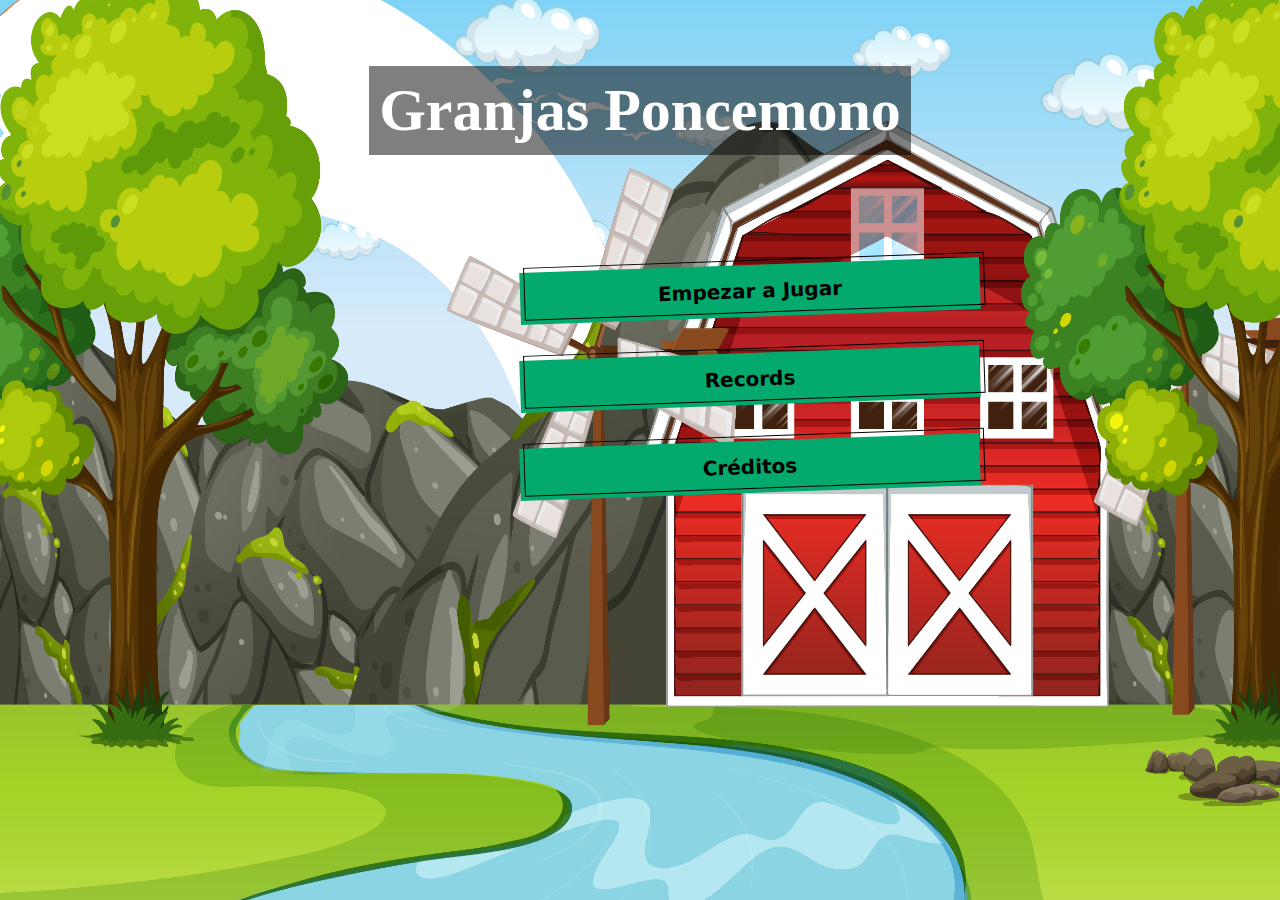
<file: index.html>
<!DOCTYPE html>
<html lang="en">
<head>
    <meta charset="UTF-8">
    <meta name="viewport" content="width=device-width, initial-scale=1.0">
    <title>PonceMonoFarm</title>
    <link rel="stylesheet" href="Estilos.css/IndexStyle.css">
    <link rel="shortcut icon" href="Media/Imagenes/Favicon.png" type="image/x-icon">
    <bgsound src="Media/Audio/principal.ogg" autoplay loop="infinite"></bgsound>
    <bgsound src="Media/Audio/principal.mp3" autoplay loop="infinite"></bgsound>

<body>
    <!-- <audio loop controls>
        <source src="Media/Audio/principal.mp3" type="audio/mpeg">
    </audio> -->
    <div class="titulo">
        <br><br>
        <h1>Granjas Poncemono</h1>
        <br>
    </div>
    <div class="botones">
        <!-- Boton Para Empezar a Jugar -->
        <form action="sesion.html">
            <button class="btn">Empezar a Jugar</button>
        </form>
        <br>
        <br>
        <!-- Boton Para Ver Records -->
        <form action="records.html">
            <button class="btn">Records</button>
        </form>
        <br>
        <br>
        <!-- Boton Para Ver Records -->
        <form action="creditos.html">
            <button class="btn">Créditos</button>
        </form>
    </div>
</body>
</html>
</file>
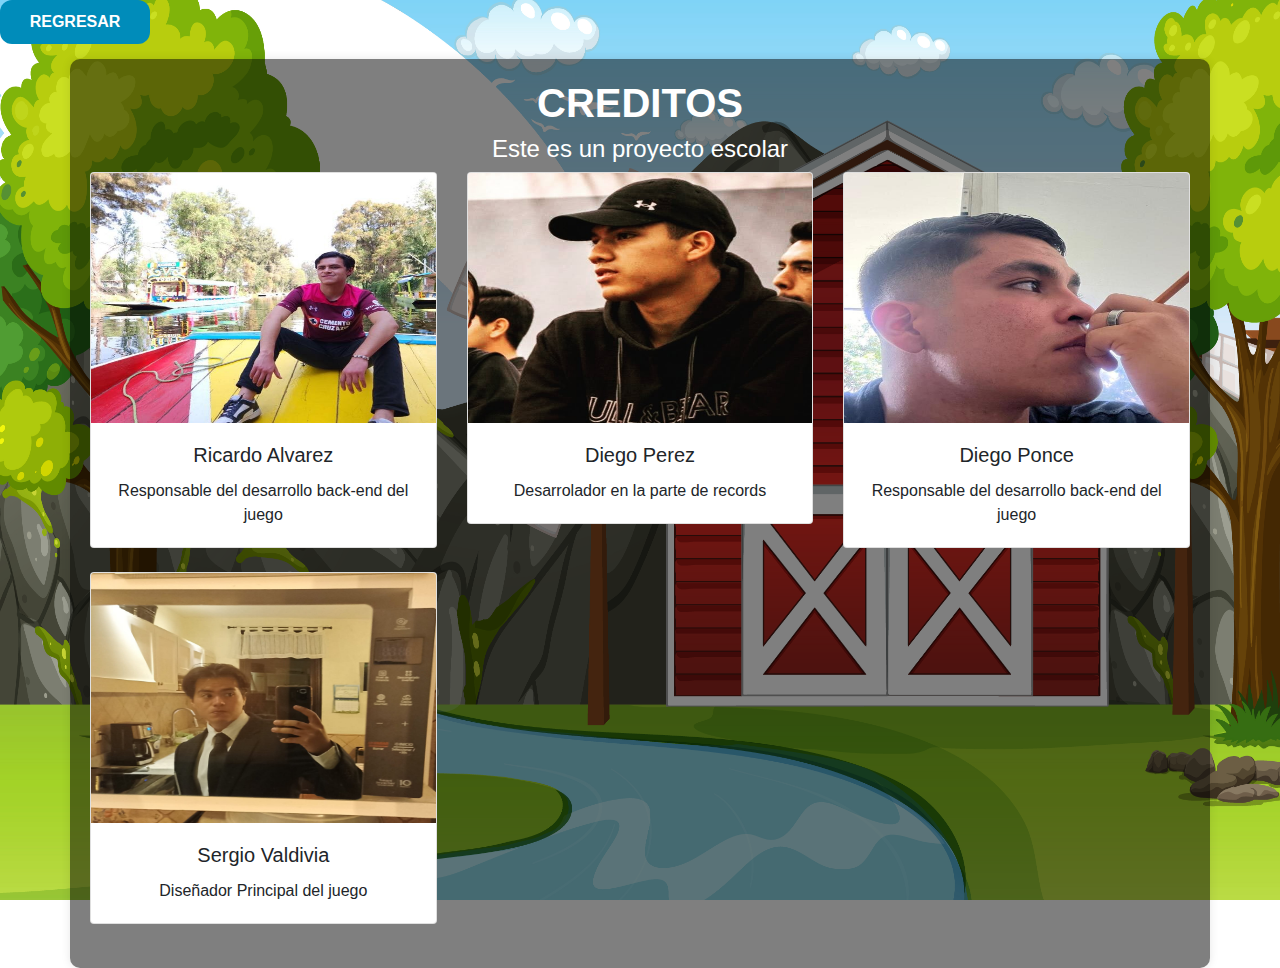
<file: creditos.html>
<!DOCTYPE html>
<html lang="en">
<head>
    <meta charset="UTF-8">
    <meta name="viewport" content="width=device-width, initial-scale=1.0">
    <title>Farm</title>
    <link rel="shortcut icon" href="Media/Imagenes/Favicon.png" type="image/x-icon">
    <link rel="stylesheet" href="bootstrap-4.6.2-dist/css/bootstrap.min.css">
    <link rel="stylesheet" href="Estilos.css/CreditosStyle.css">
</head>
<body>
    <form action="index.html">
        <button class="btn">REGRESAR</button>
    </form>

    <div class="container">
        <h1>CREDITOS</h1>
        <h4>Este es un proyecto escolar</h4>
        <div class="row row-cols-1 row-cols-md-3">
            <div class="col mb-4">
              <div class="card">
                <img src="Media/Imagenes/Guapos/Capi.jpg" class="card-img-top" alt="...">
                <div class="card-body">
                  <h5 class="card-title">Ricardo Alvarez</h5>
                  <p class="card-text">Responsable del desarrollo back-end del juego</p>
                </div>
              </div>
            </div>
            <div class="col mb-4">
              <div class="card">
                <img src="Media/Imagenes/Guapos/perez.jpeg" class="card-img-top" alt="...">
                <div class="card-body">
                  <h5 class="card-title">Diego Perez</h5>
                  <p class="card-text">Desarrolador en la parte de records</p>
                </div>
              </div>
            </div>
            <div class="col mb-4">
              <div class="card">
                <img src="Media/Imagenes/Guapos/ponce.jpg" class="card-img-top" alt="...">
                <div class="card-body">
                  <h5 class="card-title">Diego Ponce</h5>
                  <p class="card-text">Responsable del desarrollo back-end del juego</p>
                </div>
              </div>
            </div>
            <div class="col mb-4">
              <div class="card">
                <img src="Media/Imagenes/Guapos/yo.jpeg" class="card-img-top" alt="...">
                <div class="card-body">
                  <h5 class="card-title">Sergio Valdivia</h5>
                  <p class="card-text">Diseñador Principal del juego</p>
                </div>
              </div>
            </div>
          </div>
    </div>

   


    <script src="bootstrap-4.6.2-dist/js/bootstrap.min.js"></script>
</body>
</html>
</file>
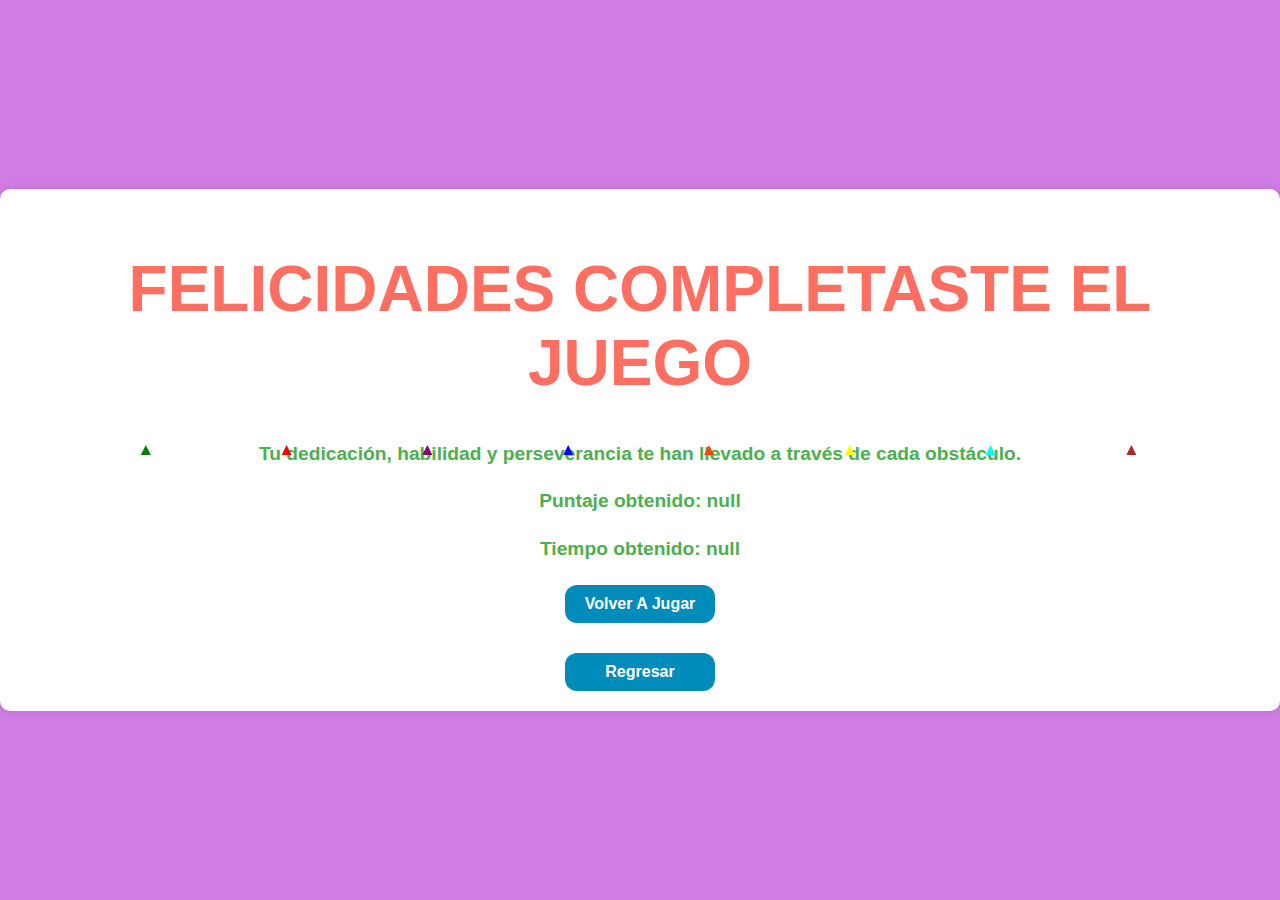
<file: felicitacion.html>
<!DOCTYPE html>
<html lang="en">
<head>
    <meta charset="UTF-8">
    <meta name="viewport" content="width=device-width, initial-scale=1.0">
    <title>Farm</title>
    <link rel="shortcut icon" href="Media/Imagenes/Favicon.png" type="image/x-icon">
    <link rel="stylesheet" href="Estilos.css/FelcitacionStyle.css">
</head>
<body>
    <div class="Container">
        <div id="Titulo">
            <h1>FELICIDADES COMPLETASTE EL JUEGO</h1>
            <!-- Aqui Va el nombre del jugador -->
        </div>
        <div id="Scord">
            <h4>Tu dedicación, habilidad y perseverancia te han llevado a través de cada obstáculo.</h4>
            <h4 id="puntaje"></h4>
            <h4 id="Tiempo"></h4>
        </div>

        <div class="Container-btn">
            <form action="juego.html">
                <button class="btn">Volver A Jugar</button>
            </form>

            <form action="index.html">
                <button class="btn">Regresar</button>
            </form>
        </div>
       
    </div>

    <div class="confetti"></div>
    <div class="confetti"></div>
    <div class="confetti"></div>
    <div class="confetti"></div>
    <div class="confetti"></div>
    <div class="confetti"></div>
    <div class="confetti"></div>
    <div class="confetti"></div>
    <div class="confetti"></div>

    <script src="js/felicitacion.js"></script>
</body>
</html>
</file>
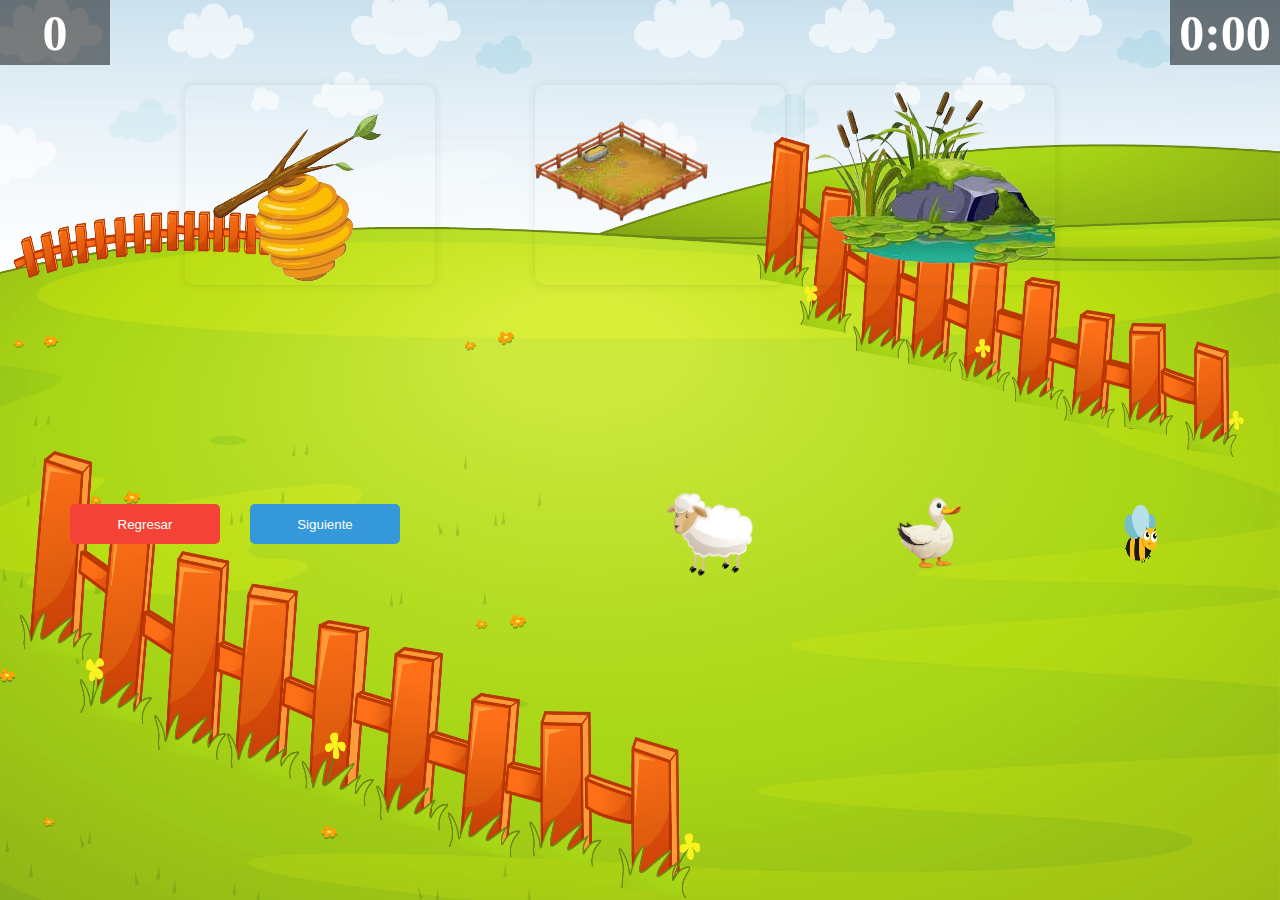
<file: juego.html>
<!DOCTYPE html>
<html lang="en">
<head>
    <meta charset="UTF-8">
    <meta name="viewport" content="width=device-width, initial-scale=1.0">
    <title>Document</title>
    
    <link rel="stylesheet" href="Estilos.css/estilosFuncionamiento.css">
    <link rel="shortcut icon" href="Media/Imagenes/Favicon.png" type="image/x-icon">
</head>
<body>
    <div id="Reloj"> <!-- Reloj -->
        <p id="cronometro">0:00</p>
    </div>

    <div id="Puntaje">
        <p id="contador">0</p>
    </div>

    <div class="contenedorJuego">
        <div class="fila">
          <div class="canvas-container">
            <canvas id="zona1" class="canvas Canvasimg"></canvas>
            <div class="nombre-imagen" id="nombreImagen1"></div>
          </div>
          <div class="canvas-container">
            <canvas id="zona2" class="canvas Canvasimg"></canvas>
            <div class="nombre-imagen" id="nombreImagen2"></div>
          </div>
          <div class="canvas-container">
            <canvas id="zona3" class="canvas Canvasimg"></canvas>
            <div class="nombre-imagen" id="nombreImagen3"></div>
          </div>
          <div class="canvas-container">
            <canvas id="zona4" class="canvas Canvasimg"></canvas>
            <div class="nombre-imagen" id="nombreImagen4"></div>
          </div>
          <div class="canvas-container">
            <canvas id="zona5" class="canvas Canvasimg"></canvas>
            <div class="nombre-imagen" id="nombreImagen5"></div>
          </div>
          <div class="canvas-container">
            <canvas id="zona6" class="canvas Canvasimg"></canvas>
            <div class="nombre-imagen" id="nombreImagen6"></div>
          </div>
          <div class="canvas-container">
            <canvas id="zona7" class="canvas Canvasimg"></canvas>
            <div class="nombre-imagen" id="nombreImagen7"></div>
          </div>
          <div class="canvas-container">
            <canvas id="zona8" class="canvas Canvasimg"></canvas>
            <div class="nombre-imagen" id="nombreImagen8"></div>
          </div>
          <div class="canvas-container">
            <canvas id="zona9" class="canvas Canvasimg"></canvas>
            <div class="nombre-imagen" id="nombreImagen9"></div>
          </div>
        </div>

        <div class="fila fondo">
          <div class="Container-btn">
            <form action="index.html">
              <button class="prec Regresar">Regresar</button>
            </form>

            <button class="prec" id="botonSiguiente" onclick="verificarImagenes()" disabled>Siguiente</button>

          </div>

          <div class="conatiner-animales">
            <img id="imagen1" src="Media/Imagenes/Animale/imagen1.png" class="imagen">
            <img id="imagen2" src="Media/Imagenes/Animale/imagen2.png" class="imagen">
            <img id="imagen3" src="Media/Imagenes/Animale/imagen3.png" class="imagen">
            <img id="imagen4" src="Media/Imagenes/Animale/imagen4.png" class="imagen">
            <img id="imagen5" src="Media/Imagenes/Animale/imagen5.png" class="imagen">
            <img id="imagen6" src="Media/Imagenes/Animale/imagen6.png" class="imagen">
            <img id="imagen7" src="Media/Imagenes/Animale/imagen7.png" class="imagen">
            <img id="imagen8" src="Media/Imagenes/Animale/imagen8.png" class="imagen">
            <img id="imagen9" src="Media/Imagenes/Animale/imagen9.png" class="imagen">
          </div>

          
          
        </div>

      </div>


        <audio id="sonido1" src="Media/Audio/SonidosAnimales/SonidoAbeja.mp3"></audio>
        <audio id="sonido2" src="Media/Audio/SonidosAnimales/SonidoCaballo.wav"></audio>
        <audio id="sonido3" src="Media/Audio/SonidosAnimales/SonidoCerdo.wav"></audio>
        <audio id="sonido4" src="Media/Audio/SonidosAnimales/SonidoConejo.m4a"></audio>
        <audio id="sonido5" src="Media/Audio/SonidosAnimales/SonidoGallina.wav"></audio>
        <audio id="sonido6" src="Media/Audio/SonidosAnimales/SonidoOveja.wav"></audio>
        <audio id="sonido7" src="Media/Audio/SonidosAnimales/SonidoPato.wav"></audio>
        <audio id="sonido8" src="Media/Audio/SonidosAnimales/SonidoPerro.wav"></audio>
        <audio id="sonido9" src="Media/Audio/SonidosAnimales/SonidoVaca.ogg"></audio>
        <audio id="sonidoError" src="Media/Audio/RespuestaIncorrecta.mp3"></audio>

      <div class="botones">
        
      </div>
      
      

    <script src="js/script.js"></script>
    <script src="js/funcionamientoA.js"></script>   
</body>
</html>
</file>
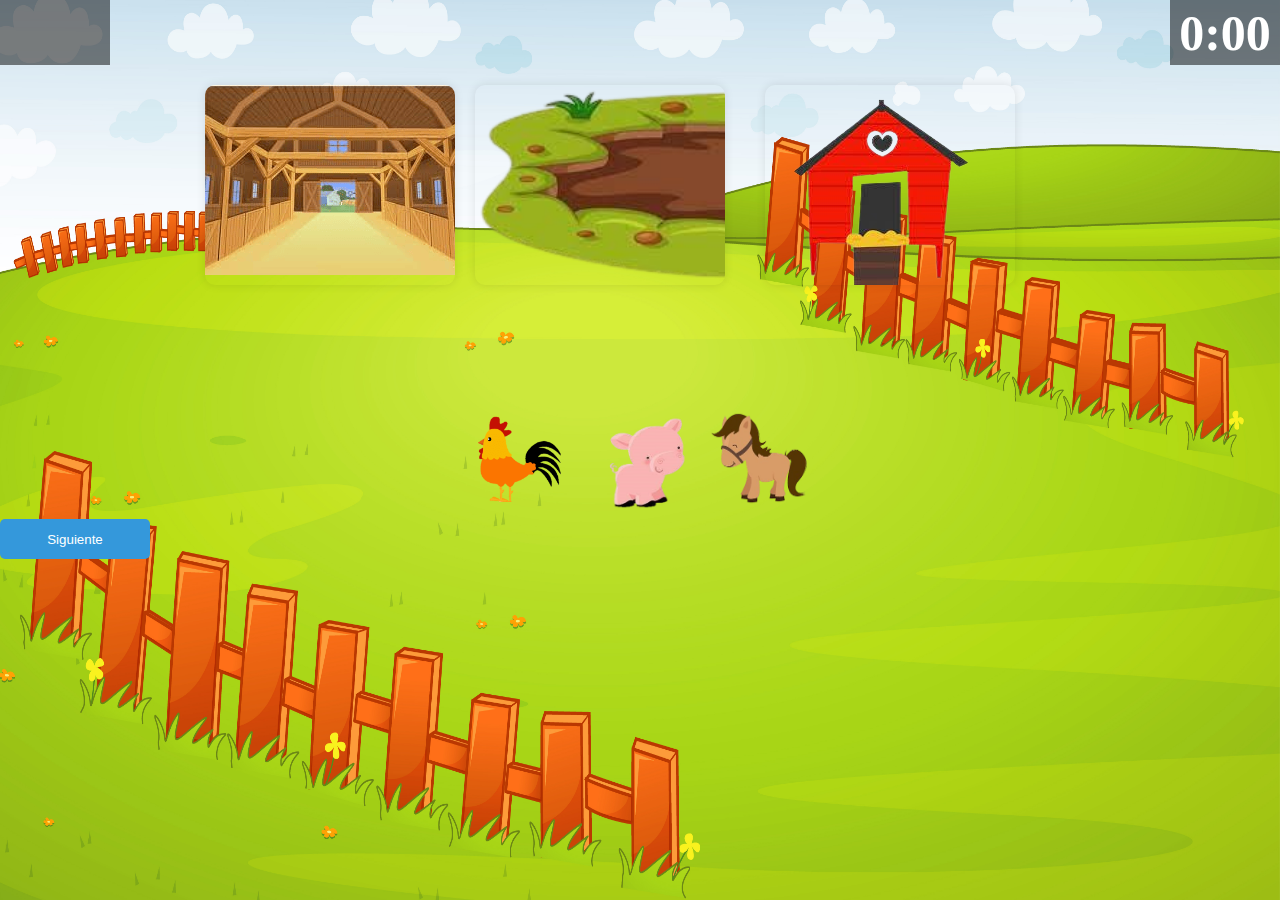
<file: juego2.html>
<!DOCTYPE html>
<html lang="en">
<head>
    <meta charset="UTF-8">
    <meta name="viewport" content="width=device-width, initial-scale=1.0">
    <title>Document</title>
    <link rel="stylesheet" href="Estilos.css/JuegoStyle.css">
    <link rel="stylesheet" href="Estilos.css/estilosFuncionamiento.css">
    <link rel="shortcut icon" href="Media/Imagenes/Favicon.png" type="image/x-icon">
</head>
<body>
    <div id="Reloj"> <!-- Reloj -->
        <p id="cronometro">0:00</p>
    </div>

    <div id="Puntaje">
        <p id="contador"></p>
    </div>

    <div class="contenedorJuego">
        <div class="fila">
          <div class="canvas-container">
            <canvas id="zona1" class="canvas"></canvas>
            <div class="nombre-imagen" id="nombreImagen1"></div>
          </div>
          <div class="canvas-container">
            <canvas id="zona2" class="canvas"></canvas>
            <div class="nombre-imagen" id="nombreImagen2"></div>
          </div>
          <div class="canvas-container">
            <canvas id="zona3" class="canvas"></canvas>
            <div class="nombre-imagen" id="nombreImagen3"></div>
          </div>
          <div class="canvas-container">
            <canvas id="zona4" class="canvas"></canvas>
            <div class="nombre-imagen" id="nombreImagen4"></div>
          </div>
          <div class="canvas-container">
            <canvas id="zona5" class="canvas"></canvas>
            <div class="nombre-imagen" id="nombreImagen5"></div>
          </div>
          <div class="canvas-container">
            <canvas id="zona6" class="canvas"></canvas>
            <div class="nombre-imagen" id="nombreImagen6"></div>
          </div>
          <div class="canvas-container">
            <canvas id="zona7" class="canvas"></canvas>
            <div class="nombre-imagen" id="nombreImagen7"></div>
          </div>
          <div class="canvas-container">
            <canvas id="zona8" class="canvas"></canvas>
            <div class="nombre-imagen" id="nombreImagen8"></div>
          </div>
          <div class="canvas-container">
            <canvas id="zona9" class="canvas"></canvas>
            <div class="nombre-imagen" id="nombreImagen9"></div>
          </div>
        </div>
        <div class="fila">
          <img id="imagen1" src="Media/Imagenes/Animale/imagen1.png" class="imagen">
          <img id="imagen2" src="Media/Imagenes/Animale/imagen2.png" class="imagen">
          <img id="imagen3" src="Media/Imagenes/Animale/imagen3.png" class="imagen">
          <img id="imagen4" src="Media/Imagenes/Animale/imagen4.png" class="imagen">
          <img id="imagen5" src="Media/Imagenes/Animale/imagen5.png" class="imagen">
          <img id="imagen6" src="Media/Imagenes/Animale/imagen6.png" class="imagen">
          <img id="imagen7" src="Media/Imagenes/Animale/imagen7.png" class="imagen">
          <img id="imagen8" src="Media/Imagenes/Animale/imagen8.png" class="imagen">
          <img id="imagen9" src="Media/Imagenes/Animale/imagen9.png" class="imagen">
        </div>
      </div>
      <audio id="sonido1" src="Media/Audio/SonidosAnimales/SonidoAbeja.mp3"></audio>
        <audio id="sonido2" src="Media/Audio/SonidosAnimales/SonidoCaballo.wav"></audio>
        <audio id="sonido3" src="Media/Audio/SonidosAnimales/SonidoCerdo.wav"></audio>
        <audio id="sonido4" src="Media/Audio/SonidosAnimales/SonidoConejo.m4a"></audio>
        <audio id="sonido5" src="Media/Audio/SonidosAnimales/SonidoGallina.wav"></audio>
        <audio id="sonido6" src="Media/Audio/SonidosAnimales/SonidoOveja.wav"></audio>
        <audio id="sonido7" src="Media/Audio/SonidosAnimales/SonidoPato.wav"></audio>
        <audio id="sonido8" src="Media/Audio/SonidosAnimales/SonidoPerro.wav"></audio>
        <audio id="sonido9" src="Media/Audio/SonidosAnimales/SonidoVaca.ogg"></audio>
        <audio id="sonidoError" src="Media/Audio/RespuestaIncorrecta.mp3"></audio>
      <button class="prec" id="botonFinalizar" onclick="creditos()" disabled>Siguiente</button>

    <script src="js/tiempo2.js"></script>
    <script src="js/funcionamientoA.js"></script>   
</body>
</html>
</file>
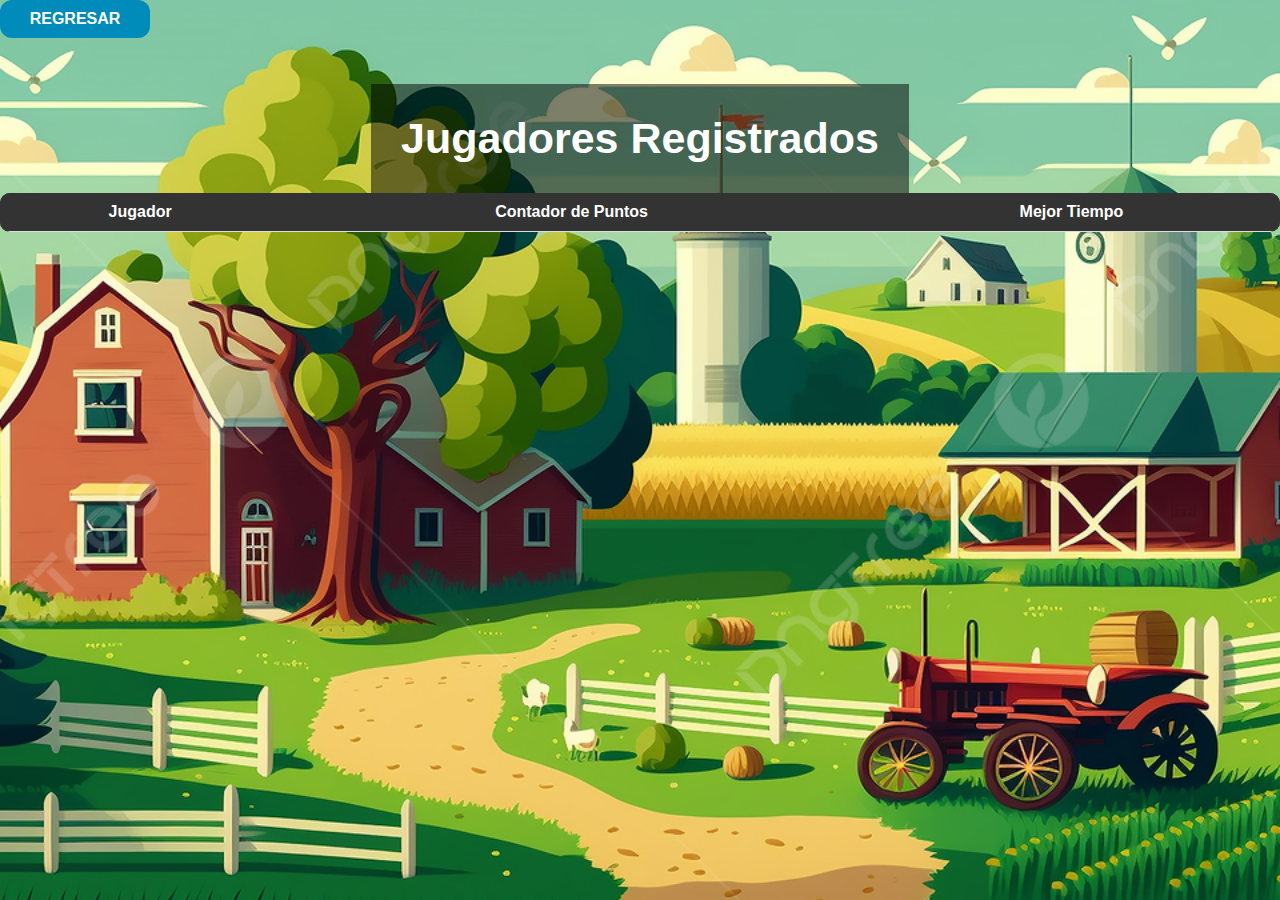
<file: records.html>
<!DOCTYPE html>
<html lang="es">
<head>
    <meta charset="UTF-8">
    <meta name="viewport" content="width=device-width, initial-scale=1.0">
    <title>Tabla de Participantes</title>
    <link rel="stylesheet" href="Estilos.css/RecordStyle.css">
</head>
<body>
    <form action="index.html">
        <button class="btn">REGRESAR</button>
    </form>
    <div class="titulo">
        <br><br>
        <h1>Jugadores Registrados</h1>
        <br>
    </div>

    <table id="tablaParticipantes">
        
    </table>

    <script src="js/jugadores.js"></script>
</body>
</html>
</file>
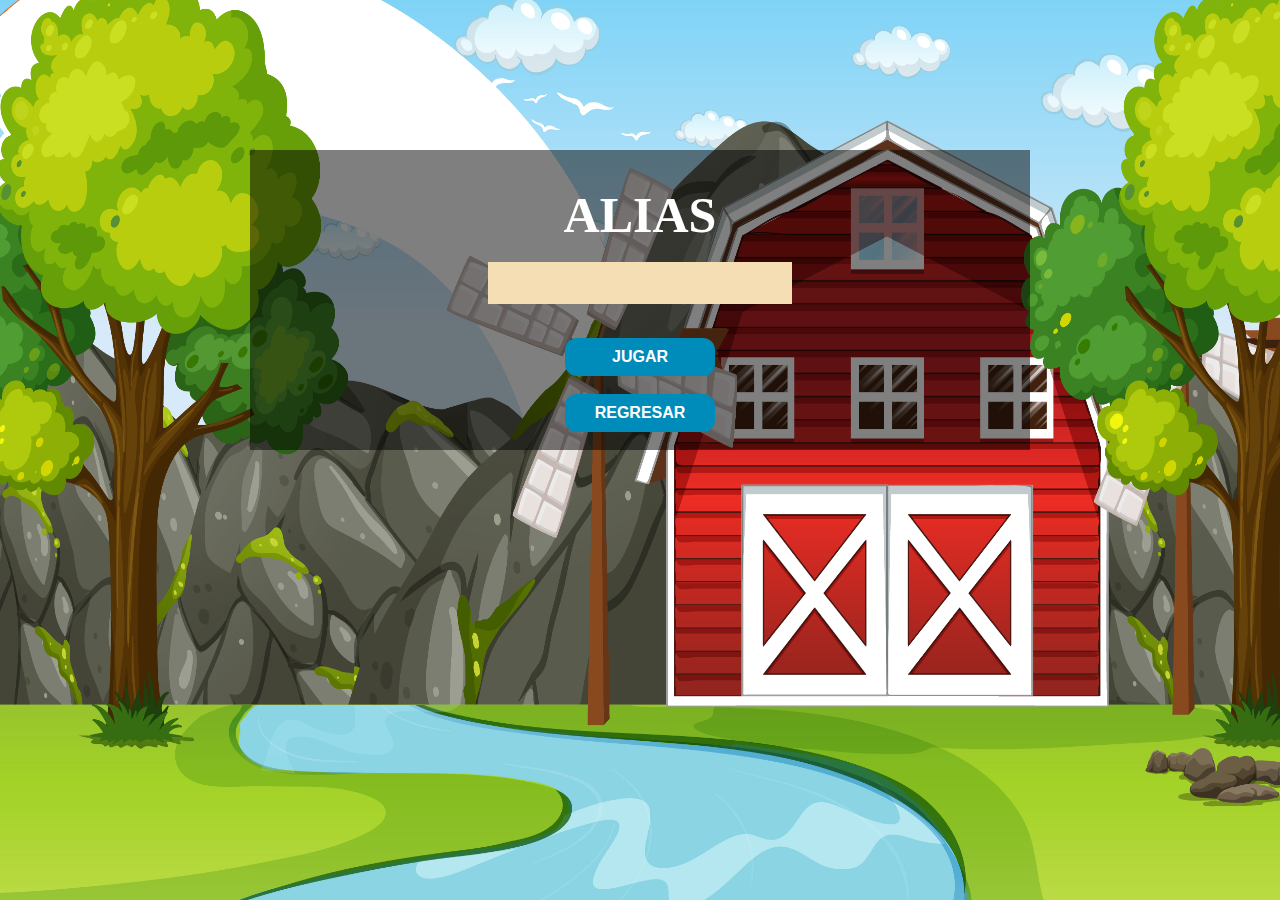
<file: sesion.html>
<!DOCTYPE html>
<html lang="en">
<head>
    <meta charset="UTF-8">
    <meta name="viewport" content="width=device-width, initial-scale=1.0">
    <title>Registro</title>
    <link rel="shortcut icon" href="Media/Imagenes/Favicon.png" type="image/x-icon">
    <link rel="stylesheet" href="Estilos.css/SesionStyle.css">
</head>
<body>
    <div class="Crear">
        <form action="juego.html">
            <br> <br>
            <label for=""> ALIAS </label>
            <br> <br>
            <input type="text" id="nombre">
            <br> <br>
            <p id="existe"></p>
            <button class="btn" onclick="guardarDatos(0,0)">JUGAR</button>
            <br>
        </form>
        <form action="index.html">
            <br>
            <button class="btn">REGRESAR</button>
        </form>
    </div>
    <script src="js/local.js"></script>
</body>
</html>
</file>
<file: Estilos.css/IndexStyle.css>
body {
    background-color: black;
    background-image: url("../Media/Imagenes/FondoGranja.jpg");
    background-size: 100% 100%;
    background-repeat: no-repeat;
    background-attachment: fixed;
    margin: 0; 
    padding: 0; 

}

.titulo {
    text-align: center;
    color: white;
}

.titulo h1 {
    font-weight: 1100;
    font-size: 60px;
    background: rgba(0, 0, 0, 0.5);
    padding: 10px; 
    display: inline-block;
    margin: 0;
    margin-top: 30px;
}


.btn {
  background-color: #04AA6D;
  border: 0 solid #E5E7EB;
  box-sizing: border-box;
  color: #000000;
  display: flex;
  font-family: ui-sans-serif,system-ui,-apple-system,system-ui,"Segoe UI",Roboto,"Helvetica Neue",Arial,"Noto Sans",sans-serif,"Apple Color Emoji","Segoe UI Emoji","Segoe UI Symbol","Noto Color Emoji";
  font-size: 1rem;
  font-weight: 700;
  justify-content: center;
  line-height: 1.75rem;
  padding: .75rem 1.65rem;
  position: relative;
  text-align: center;
  text-decoration: none #000000 solid;
  text-decoration-thickness: auto;
  width: 100%;
  max-width: 460px;
  position: relative;
  cursor: pointer;
  transform: rotate(-2deg);
  user-select: none;
  -webkit-user-select: none;
  touch-action: manipulation;
}

.btn:hover{
    color: white;
    background-color: #008CBA;
}

.btn:focus {
  outline: 0;
}

.btn:after {
  content: '';
  position: absolute;
  border: 1px solid #000000;
  bottom: 4px;
  left: 4px;
  width: calc(100% - 1px);
  height: calc(100% - 1px);
}

.btn:hover:after {
  bottom: 2px;
  left: 2px;
}

@media (min-width: 768px) {
  .btn {
    padding: .75rem 3rem;
    font-size: 1.25rem;
  }
}



.botones{
    text-align: center;
    padding: 70px;
    margin-left: 450px;
    margin-top: 40px;
}
</file>
<file: Estilos.css/CreditosStyle.css>
body{
    background-image: url("../Media/Imagenes/FondoGranja.jpg");
    background-repeat: no-repeat;
    background-size: 100% 100%;
    background-attachment: fixed;

    margin: 0;
    padding: 0;

}

h4{
    color: white;
}

img{
    height: 250px;
    width: 140px;
}
.container {
    margin-top: 15px;
    text-align: center;
    background-color: rgba(0, 0, 0, 0.5);
    padding: 20px;
    border-radius: 10px;
    box-shadow: 0 0 10px rgba(0, 0, 0, 0.1);
}

.container h1{
    text-align: center;
    font-weight: 600;
    color: white;
}

.btn {
    top: 5px;
    left: 0;

    background-color: #008CBA;
    border-radius: 12px;
    color: white;
    cursor: pointer;
    font-weight: bold;
    padding: 10px 15px;
    text-align: center;
    transition: 200ms;
    width: 150px;
    box-sizing: border-box;
    border: 0;
    font-size: 16px;
    user-select: none;
    -webkit-user-select: none;
    touch-action: manipulation;
  }
  
  .btn:not(:disabled):hover,
  .btn:not(:disabled):focus {
    outline: 0;
    background: #008CBA;
    box-shadow: 0 0 0 2px rgba(0,0,0,.2), 0 3px 8px 0 rgba(0,0,0,.15);
  }
  
  .btn:disabled {
    filter: saturate(0.2) opacity(0.5);
    -webkit-filter: saturate(0.2) opacity(0.5);
    cursor: not-allowed;
  }
</file>
<file: Estilos.css/FelcitacionStyle.css>
body {
    background-color:rgb(207, 124, 228);
    font-family:Arial, Helvetica, sans-serif;
    margin: 0;
    padding: 0;
    display: flex;
    align-items: center;
    justify-content: center;
    height: 100vh;
}

.Container {
    text-align: center;
    background-color: #ffffff;
    padding: 20px;
    border-radius: 10px;
    box-shadow: 0 0 10px rgba(0, 0, 0, 0.1);
}

#Titulo {
    color: #ff6f61;
    font-size: 2em;
    margin-bottom: 20px;
}

#Scord {
    color: #4caf50;
    font-size: 1.2em;
}

.Container-btn{
    text-align: center;
    display: flex;
    flex-direction: column; /* Alinea los botones en columna */
    align-items: center; /* Centra horizontalmente los elementos dentro del contenedor */
    gap: 30px;
    margin-top: 20px;
}

@keyframes confetti {
    0%, 100% {
        transform: translateY(0);
    }
    25% {
        transform: translateY(-15vh) rotate(45deg);
    }
    50% {
        transform: translateY(0) rotate(90deg);
    }
    75% {
        transform: translateY(-15vh) rotate(135deg);
    }
}

.confetti {
    position: fixed;
    width: 10px;
    height: 10px;
    clip-path: polygon(50% 0%, 0% 100%, 100% 100%);
    animation: confetti 2s ease-in-out infinite;
}

.confetti:nth-child(1) {
    left: 0;
    animation-delay: 0.2s;
    background-color: yellow;
}

.confetti:nth-child(2) {
    left: 11%;
    animation-delay: 0.4s;
    background-color: green;
}

.confetti:nth-child(3) {
    left: 22%;
    animation-delay: 0.6s;
    background-color: red;
}

.confetti:nth-child(4) {
    left: 33%;
    animation-delay: 0.8s;
    background-color: purple;
}

.confetti:nth-child(5) {
    left: 44%;
    animation-delay: 1s;
    background-color: blue;
}

.confetti:nth-child(6) {
    left: 55%;
    animation-delay: 1.2s;
    background-color: orangered;
}

.confetti:nth-child(7) {
    left: 66%;
    animation-delay: 1.4s;
    background-color: yellow;
}


.confetti:nth-child(8) {
    left: 77%;
    animation-delay: 1.6s;
    background-color: aqua;
}

.confetti:nth-child(9) {
    left: 88%;
    animation-delay: 1.8s;
    background-color: brown;
}

.btn {
    background-color: #008CBA;
    border-radius: 12px;
    color: white;
    cursor: pointer;
    font-weight: bold;
    padding: 10px 15px;
    text-align: center;
    transition: 200ms;
    width: 150px;
    box-sizing: border-box;
    border: 0;
    font-size: 16px;
    user-select: none;
    -webkit-user-select: none;
    touch-action: manipulation;
  }
  
  .btn:not(:disabled):hover,
  .btn:not(:disabled):focus {
    outline: 0;
    background: #008CBA;
    box-shadow: 0 0 0 2px rgba(0,0,0,.2), 0 3px 8px 0 rgba(0,0,0,.15);
  }
  
  .btn:disabled {
    filter: saturate(0.2) opacity(0.5);
    -webkit-filter: saturate(0.2) opacity(0.5);
    cursor: not-allowed;
  }
</file>
<file: Estilos.css/estilosFuncionamiento.css>
body {
  background: rgba(255, 255, 255, 0.7) url("../Media/Imagenes/fondojuego.jpg");
  background-size: 100% 100%;
  background-repeat: no-repeat;
  background-attachment: fixed;
  margin: 0;
  padding: 0;
}


.contenedorJuego {
    display: flex;
    flex-direction: column;
    align-items: center;
    gap: 20px;
}

  #Reloj {
    position: fixed;
    top: 0;
    right: 0;
    display: flex;
    align-items: center;
    justify-content: center;
    background-color: rgba(0, 0, 0, 0.5);
    height: 65px;
    width: 110px;
}

#Reloj p {
    margin: 0;
    font-size: 50px;
    font-weight: 900;
    color: white;
}

#Puntaje {
    position: fixed;
    top: 0;
    left: 0;
    display: flex;
    align-items: center;
    justify-content: center;
    background-color: rgba(0, 0, 0, 0.5);
    height: 65px;
    width: 110px;
}

#Puntaje p {
    margin: 0;
    font-size: 50px;
    font-weight: 900;
    color: white;
}


  .fila {
    margin-top: 75px;
    display: flex;
  }

  .container-lugares{
    text-align: center;
    display: flex;
    flex-direction: row;
    align-items: center;
    gap: 50px;
  }

  .canvas-container {
    margin: 10px;
    text-align: center;
  }

  .canvas {
    width: 250px;
    height: 200px;
    border: none;
    border-radius: 10px;
    
    box-shadow: 0 0 10px rgba(0, 0, 0, 0.1);
  }

  .imagen {
    width: 100px;
    height: 100px;
    margin: 10px;
  }


  .nombre-imagen {
    font-family: Arial, sans-serif;
    font-size:xx-large;
    margin-top: 5px; 
    color: white;
    font-weight: 700; 

    background: rgba(0, 0, 0, 0.5);;
  }

  #zona1 {
    background-image: url('../Media/Imagenes/Lugares/fondo1.png');
    background-repeat: no-repeat !important;
  }

  #zona2 {
    background-image: url('../Media/Imagenes/Lugares/fondo2.png');
    background-repeat: no-repeat !important;
  }
    
  #zona3 {
    background-image: url('../Media/Imagenes/Lugares/fondo3.png');
    background-repeat: no-repeat !important;
    background-size: cover !important;
  }
  #zona4 {
    background-image: url('..//Media/Imagenes/Lugares/fondo4.png');
    background-repeat: no-repeat !important;
  }
  #zona5 {
    background-image: url('../Media/Imagenes/Lugares/fondo5.png');
    background-repeat: no-repeat !important;
  }
  #zona6 {
    background-image: url('../Media/Imagenes/Lugares/fondo6.png');
    background-repeat: no-repeat !important;
  }
  #zona7 {
    background-image: url('../Media/Imagenes/Lugares/fondo7.png');
    background-repeat: no-repeat !important;
  }
  #zona8 {
    background-image: url('../Media/Imagenes/Lugares/fondo8.png');
    background-repeat: no-repeat !important;
  }
  #zona9 {
    background-image: url('../Media/Imagenes/Lugares/fondo9.png');
    background-repeat: no-repeat !important;
  }

  .CanvasImg{
    width: 250px;
    height: 200px;
    background-size: 100% 100%;
    background-attachment: fixed;
    background-repeat: no-repeat;
  }

  .prec {
    display: inline-block;
    padding: 10px 20px;
    text-decoration: none;
    background-color: #3498db;
    color: #fff;
    font-weight: 400;
    border: none;
    border-radius: 5px;
    transition: background-color 0.3s ease-in-out;
    text-align: center;

    width: 150px;
    height: 40px;
}

.prec:hover {
    background-color: #2980b9;
}

.Regresar{
  background-color: #f44336;;
}


.Container-btn{
  margin-top: 30px;
  display: flex;
  gap: 30px;
}

.conatiner-animales{
  display: flex;
  gap: 100px;
}

.fondo{
  margin-top: 150px;
  display: flex;
  justify-content: space-between;
  gap: 250px;
}
</file>
<file: Estilos.css/JuegoStyle.css>
.Container-Lugar {
    display: flex;
    height: 350px;
    align-items: center;
    margin-top: 35px;
}

.Container-Lugar div {
    padding: 28px;
    margin: 110px;
}

.Lugar img {
    width: 215px;
    height: 220px;
}

.animal img {
    width: 175px;
    height: 155px;
}

.Container-Fondo{
    display: flex;
    padding: 30px;
}

.Container-Animales{
    display: flex;
    margin-left: 200px;
}

.Container-Animales div{
    margin: 70px;
}

.Salir{
    margin-top: 100px;
    margin-right: 100px;
}

a {
    font-weight: 900;
}
</file>
<file: Estilos.css/RecordStyle.css>
body {
    margin: 0;
    padding: 0;
    background-image: url('../Media/Imagenes/background1.jpg');
    background-size: cover;
    background-position: center;
    background-attachment: fixed;
    background-repeat: no-repeat;
    font-family: Arial, sans-serif;
}

.titulo {
    text-align: center;
    color: white;
}

.titulo h1 {
    font-weight: 1100;
    font-size: 43px;
    background: rgba(0, 0, 0, 0.5);
    padding: 30px; 
    display: inline-block;
    margin: 0;
    margin-top: 10px;
}

.btn {
    top: 5px;
    left: 0;

    background-color: #008CBA;
    border-radius: 12px;
    color: white;
    cursor: pointer;
    font-weight: bold;
    padding: 10px 15px;
    text-align: center;
    transition: 200ms;
    width: 150px;
    box-sizing: border-box;
    border: 0;
    font-size: 16px;
    user-select: none;
    -webkit-user-select: none;
    touch-action: manipulation;
  }
  
  .btn:not(:disabled):hover,
  .btn:not(:disabled):focus {
    outline: 0;
    background: #008CBA;
    box-shadow: 0 0 0 2px rgba(0,0,0,.2), 0 3px 8px 0 rgba(0,0,0,.15);
  }
  
  .btn:disabled {
    filter: saturate(0.2) opacity(0.5);
    -webkit-filter: saturate(0.2) opacity(0.5);
    cursor: not-allowed;
  }

.container {
    width: 80%;
    margin: 50px auto;
}

table {
    width: 100%;
    border-collapse: collapse;
    border-radius: 10px;
    overflow: hidden;
    background-color: rgba(0, 0, 0, 0.7);
    color: white;
}

th, td {
    padding: 10px;
    text-align: center;
    border-bottom: 1px solid #ddd;
}

th {
    background-color: #333;
}

tr:hover {
    background-color: rgba(255, 255, 255, 0.1);
}

input[type="text"] {
    width: calc(100% - 20px);
    padding: 5px;
    margin-bottom: 10px;
}

input[type="submit"] {
    padding: 8px 20px;
    background-color: #333;
    color: white;
    border: none;
    cursor: pointer;
}

input[type="submit"]:hover {
    background-color: #555;
}
</file>
<file: Estilos.css/SesionStyle.css>
body{
    background-image: url("../Media/Imagenes/FondoGranja.jpg");
    background-size: 100% 100%;
    background-repeat: no-repeat;
    background-attachment: fixed;
    margin: 0; 
    padding: 0;
}

.Crear{
    text-align: center;
    background: rgba(0, 0, 0, 0.5);
    margin: 50px 0;
    margin-top: 150px;
    margin-left: 250px;
    margin-right: 250px;
    height: 300px;
}

label{
    font-weight: 900;
    color: white;
    font-size: 50px;
}

input{
    text-align: center;
    font-size: xx-large;
    background: wheat;
    width: 300px;
    height: 40px;

    border: none;
}


.btn {
  background-color: #008CBA;
  border-radius: 12px;
  color: white;
  cursor: pointer;
  font-weight: bold;
  padding: 10px 15px;
  text-align: center;
  transition: 200ms;
  width: 150px;
  box-sizing: border-box;
  border: 0;
  font-size: 16px;
  user-select: none;
  -webkit-user-select: none;
  touch-action: manipulation;
}

.btn:not(:disabled):hover,
.btn:not(:disabled):focus {
  outline: 0;
  background: #008CBA;
  box-shadow: 0 0 0 2px rgba(0,0,0,.2), 0 3px 8px 0 rgba(0,0,0,.15);
}

.btn:disabled {
  filter: saturate(0.2) opacity(0.5);
  -webkit-filter: saturate(0.2) opacity(0.5);
  cursor: not-allowed;
}
</file>
